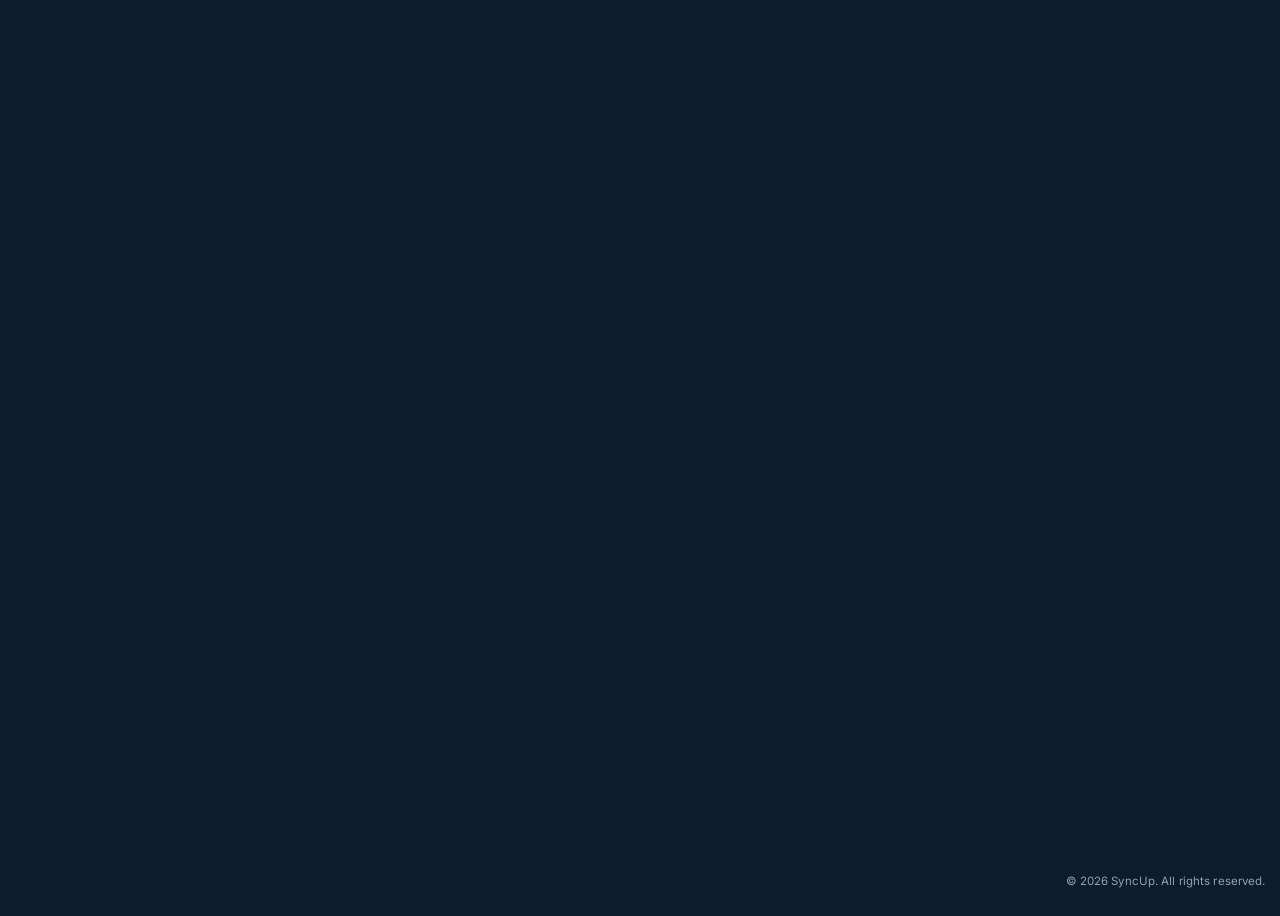
<file: index.html>
<!DOCTYPE html>
<html lang="en">
<head>
  <meta charset="UTF-8" />
  <meta name="viewport" content="width=device-width, initial-scale=1.0, viewport-fit=cover" />
  <meta name="theme-color" content="#0D1B2A" />
  <title>SyncUp — Find time together</title>

  <!-- SEO / link-preview metadata -->
  <meta name="description" content="SyncUp helps you and your friends find shared free time in seconds. Mark your availability, share an invite code, and instantly see when everyone's free." />
  <meta property="og:title" content="SyncUp — Find time together" />
  <meta property="og:description" content="Mark your availability, share an invite code, and instantly see when everyone's free." />
  <meta property="og:type" content="website" />
  <link rel="icon" type="image/svg+xml" href="favicon.svg" />
  <link rel="canonical" href="https://yourdomain.com/" />

  <link rel="preconnect" href="https://fonts.googleapis.com" />
  <link rel="preconnect" href="https://fonts.gstatic.com" crossorigin />
  <link rel="stylesheet" href="https://fonts.googleapis.com/css2?family=Space+Grotesk:wght@400;500;600;700&family=Inter:wght@400;500&display=swap" />
  <link rel="stylesheet" href="css/style.css" />
</head>
<body>

<a class="skip-link" href="#main-content">Skip to main content</a>
<h1 class="visually-hidden">SyncUp — Find time together</h1>

<div class="app">

  <!-- ── Header ───────────────────────────── -->
  <header class="app-header" id="app-header" style="display:none">
    <div class="logo" aria-hidden="true">Sync<span>Up</span></div>
    <div class="header-user">
      <div class="lang-switch" role="group" aria-label="Language">
        <button class="lang-btn" type="button" data-lang="en" aria-pressed="false">EN</button>
        <button class="lang-btn" type="button" data-lang="fr" aria-pressed="false">FR</button>
      </div>
      <strong id="header-username"></strong>
      <button class="btn-ghost" type="button" id="btn-logout" data-i18n="btnSignOut">Sign out</button>
    </div>
  </header>

  <nav class="mobile-nav" id="mobile-nav" aria-label="Mobile navigation">
    <button type="button" class="mobile-nav-item active" data-panel="panel-availability" aria-current="page" data-i18n="navAvailabilityShort">Availability</button>
    <button type="button" class="mobile-nav-item" data-panel="panel-group" data-i18n="navGroupsShort">Groups</button>
    <button type="button" class="mobile-nav-item" data-panel="panel-account" data-i18n="navAccount">Account</button>
  </nav>

  <!-- ── Auth Page ────────────────────────── -->
  <div class="page" id="page-auth">
    <div class="auth-inner">
    <div class="lang-switch" id="lang-switch-auth" role="group" aria-label="Language">
      <button class="lang-btn" type="button" data-lang="en" aria-pressed="false">EN</button>
      <button class="lang-btn" type="button" data-lang="fr" aria-pressed="false">FR</button>
    </div>
    <div class="auth-box">
      <div class="auth-hero">
        <div class="logo-big" aria-hidden="true">Sync<span>Up</span></div>
        <p data-i18n="tagline">Find the times that work for everyone</p>
      </div>

      <div class="auth-tabs" role="tablist" aria-label="Authentication">
        <button type="button" class="auth-tab active" role="tab" id="tab-login" aria-selected="true" aria-controls="form-login" data-tab="login" data-i18n="tabSignIn">Sign in</button>
        <button type="button" class="auth-tab" role="tab" id="tab-register" aria-selected="false" aria-controls="form-register" data-tab="register" data-i18n="tabCreateAccount">Create account</button>
      </div>

      <!-- Login form -->
      <div id="form-login" class="auth-form" role="tabpanel" aria-labelledby="tab-login">
        <div class="card">
          <div class="form-group">
            <label for="login-username" data-i18n="labelUsername">Username</label>
            <input type="text" id="login-username" placeholder="your_username" autocomplete="username" required />
          </div>
          <div class="form-group">
            <label for="login-password" data-i18n="labelPassword">Password</label>
            <input type="password" id="login-password" placeholder="••••••••" autocomplete="current-password" required />
          </div>
          <div class="form-error" id="login-error" role="alert" aria-live="polite"></div>
          <button type="button" class="btn btn-primary btn-full btn-spaced" id="btn-login" data-i18n="btnSignIn">Sign in</button>
          <button type="button" class="btn-link" id="btn-forgot-password" data-i18n="forgotPassword">Forgot password?</button>
        </div>
      </div>

      <!-- Register form -->
      <div id="form-register" class="auth-form" role="tabpanel" aria-labelledby="tab-register" hidden>
        <div class="card">
          <div class="form-group">
            <label for="reg-name" data-i18n="labelDisplayName">Display name</label>
            <input type="text" id="reg-name" placeholder="Alex Smith" autocomplete="name" required />
          </div>
          <div class="form-group">
            <label for="reg-username" data-i18n="labelUsername">Username</label>
            <input type="text" id="reg-username" placeholder="alex_smith" autocomplete="username" required />
          </div>
          <div class="form-group">
            <label for="reg-email" data-i18n="labelEmail">Email</label>
            <input type="email" id="reg-email" placeholder="alex@email.com" autocomplete="email" required />
          </div>
          <div class="form-group">
            <label for="reg-password"><span data-i18n="labelPassword">Password</span> <span class="label-hint" data-i18n="minChars">(min. 8 chars)</span></label>
            <input type="password" id="reg-password" placeholder="••••••••" autocomplete="new-password" required minlength="8" />
          </div>
          <p class="form-hint">Your timezone is detected automatically and can be changed later in Account.</p>
          <div class="form-error" id="register-error" role="alert" aria-live="polite"></div>
          <button type="button" class="btn btn-primary btn-full btn-spaced" id="btn-register" data-i18n="btnCreateAccount">Create account</button>
        </div>
      </div>
    </div>
    </div>
  </div>

  <!-- ── App Page ──────────────────────────── -->
  <div class="page" id="page-app">

    <nav class="sidebar">
      <div class="sidebar-section">
        <h3 data-i18n="sectionMe">Me</h3>
        <button type="button" class="nav-item" data-panel="panel-availability">
          <span class="icon" aria-hidden="true">🗓️</span> <span data-i18n="navAvailability">My availability</span>
        </button>
        <button type="button" class="nav-item" data-panel="panel-account">
          <span class="icon" aria-hidden="true">👤</span> <span data-i18n="navAccount">Account</span>
        </button>
      </div>

      <div class="sidebar-section">
        <h3 data-i18n="sectionGroups">Groups</h3>
        <div class="group-list" id="group-list"></div>
        <button type="button" class="nav-item" id="btn-open-create">
          <span class="icon" aria-hidden="true">＋</span> <span data-i18n="navNewGroup">New group</span>
        </button>
        <button type="button" class="nav-item" id="btn-open-join">
          <span class="icon" aria-hidden="true">🔗</span> <span data-i18n="navJoinCode">Join with code</span>
        </button>
      </div>
    </nav>

    <main class="main-content" id="main-content">

      <!-- ── Availability Panel ── -->
      <div class="panel" id="panel-availability">
        <div class="panel-header">
          <div>
            <h2 data-i18n="availTitle">My availability</h2>
            <p data-i18n="availDesc">Click cells to mark when you're free. Times shown in your local timezone.</p>
          </div>
          <div class="panel-header-col">
            <button class="btn btn-primary" id="btn-save-availability" data-i18n="btnSaveAvailability">Save availability</button>
            <span class="autosave-status" id="autosave-status" role="status" aria-live="polite"></span>
          </div>
        </div>

        <div class="grid-container">
          <div id="availability-grid" aria-label="Weekly availability grid">
            <div class="spinner" role="status" aria-label="Loading"></div>
          </div>
        </div>
      </div>

      <!-- ── Group Panel ── -->
      <div class="panel" id="panel-group">
        <div class="mobile-group-picker" id="mobile-group-picker" aria-label="Group selection">
          <div class="mobile-group-picker-header">
            <h3 data-i18n="sectionGroups">Groups</h3>
            <div class="mobile-group-actions">
              <button type="button" class="btn btn-secondary btn-compact" id="btn-open-create-mobile" data-i18n="navNewGroup">New group</button>
              <button type="button" class="btn btn-secondary btn-compact" id="btn-open-join-mobile" data-i18n="navJoinCode">Join with code</button>
            </div>
          </div>
          <div class="group-list mobile-group-list" id="mobile-group-list"></div>
        </div>
        <div class="panel-header">
          <div>
            <h2 id="group-title" data-i18n="groupDefaultTitle">Group</h2>
            <div class="invite-code-row">
              <span class="invite-code-label" data-i18n="inviteCodeLabel">Invite code:</span>
              <button type="button" class="invite-code" id="group-invite-code" aria-label="Copy invite code">——</button>
            </div>
          </div>
          <div class="panel-header-actions">
            <button type="button" class="btn btn-secondary" id="btn-leave-group" data-i18n="btnLeaveGroup">Leave group</button>
            <button type="button" class="btn btn-danger" id="btn-delete-group" data-i18n="btnDeleteGroup" hidden>Delete group</button>
          </div>
        </div>
        <p class="hint-inline">Use the ⇄ icon next to a member to transfer ownership to them.</p>
        <div id="group-content" aria-live="polite">
          <div class="spinner" role="status" aria-label="Loading"></div>
        </div>
      </div>

      <!-- ── Account Panel ── -->
      <div class="panel" id="panel-account">
        <div class="panel-header">
          <div>
            <h2 data-i18n="accountTitle">Account</h2>
            <p data-i18n="accountDesc">Update your info, or permanently delete your account.</p>
          </div>
        </div>

        <div class="card card-narrow">
          <div class="form-group">
            <label for="account-name" data-i18n="labelDisplayName">Display name</label>
            <input type="text" id="account-name" autocomplete="name" />
          </div>
          <div class="form-group">
            <label for="account-username" data-i18n="labelUsername">Username</label>
            <input type="text" id="account-username" autocomplete="username" />
          </div>
          <div class="form-group">
            <label for="account-email" data-i18n="labelEmail">Email</label>
            <input type="email" id="account-email" autocomplete="email" />
          </div>
          <div class="form-group">
            <label for="account-timezone" data-i18n="labelTimezone">Timezone</label>
            <select id="account-timezone"></select>
          </div>
          <div class="form-error" id="account-error" role="alert" aria-live="polite"></div>
          <button type="button" class="btn btn-primary btn-spaced" id="btn-save-account" data-i18n="btnSaveChanges">Save changes</button>
        </div>

        <div class="card card-narrow card-danger">
          <h4 data-i18n="dangerZone">Danger zone</h4>
          <p class="danger-zone-desc" data-i18n="dangerZoneDesc">
            Deleting your account removes your availability and group memberships for good.
            Any group you created is handed to another member, or deleted if you're the only one in it.
          </p>
          <button type="button" class="btn btn-danger" id="btn-delete-account" data-i18n="btnDeleteAccount">Delete my account</button>
        </div>
      </div>

    </main>
  </div>

</div><!-- /.app -->

<!-- ── Modals ──────────────────────────────── -->

<div class="modal-overlay" id="modal-create-group" aria-hidden="true">
  <div class="modal" role="dialog" aria-modal="true" aria-labelledby="modal-create-group-title">
    <button type="button" class="modal-close" data-close-modal="modal-create-group" aria-label="Close dialog">✕</button>
    <h3 id="modal-create-group-title" data-i18n="modalCreateGroupTitle">Create a group</h3>
    <div class="form-group">
      <label for="new-group-name" data-i18n="labelGroupName">Group name</label>
      <input type="text" id="new-group-name" placeholder="Weekend crew, Book club…" maxlength="100" />
    </div>
    <div class="modal-actions">
      <button type="button" class="btn btn-secondary" data-close-modal="modal-create-group" data-i18n="btnCancel">Cancel</button>
      <button type="button" class="btn btn-primary" id="btn-create-group" data-i18n="btnCreateGroup">Create group</button>
    </div>
  </div>
</div>

<div class="modal-overlay" id="modal-join-group" aria-hidden="true">
  <div class="modal" role="dialog" aria-modal="true" aria-labelledby="modal-join-group-title">
    <button type="button" class="modal-close" data-close-modal="modal-join-group" aria-label="Close dialog">✕</button>
    <h3 id="modal-join-group-title" data-i18n="modalJoinGroupTitle">Join a group</h3>
    <div class="form-group">
      <label for="join-code" data-i18n="labelInviteCode">Invite code</label>
      <input type="text" id="join-code" class="input-invite-code" placeholder="ABCD1234" maxlength="12" autocapitalize="characters" />
    </div>
    <div class="modal-actions">
      <button type="button" class="btn btn-secondary" data-close-modal="modal-join-group" data-i18n="btnCancel">Cancel</button>
      <button type="button" class="btn btn-primary" id="btn-join-group" data-i18n="btnJoinGroup">Join group</button>
    </div>
  </div>
</div>

<div class="modal-overlay" id="modal-delete-account" aria-hidden="true">
  <div class="modal" role="dialog" aria-modal="true" aria-labelledby="modal-delete-account-title">
    <button type="button" class="modal-close" data-close-modal="modal-delete-account" aria-label="Close dialog">✕</button>
    <h3 id="modal-delete-account-title" data-i18n="modalDeleteAccountTitle">Delete your account?</h3>
    <p class="modal-warning" data-i18n="deleteAccountWarning">
      This permanently deletes your account and can't be undone. Enter your password to confirm.
    </p>
    <div class="form-group">
      <label for="delete-account-password" data-i18n="labelPassword">Password</label>
      <input type="password" id="delete-account-password" placeholder="••••••••" autocomplete="current-password" />
    </div>
    <div class="form-error" id="delete-account-error" role="alert" aria-live="polite"></div>
    <div class="modal-actions">
      <button type="button" class="btn btn-secondary" data-close-modal="modal-delete-account" data-i18n="btnCancel">Cancel</button>
      <button type="button" class="btn btn-danger" id="btn-confirm-delete-account" data-i18n="btnDeleteAccountConfirm">Delete account</button>
    </div>
  </div>
</div>

<!-- Forgot / reset password -->
<div class="modal-overlay" id="modal-reset-password" aria-hidden="true">
  <div class="modal" role="dialog" aria-modal="true" aria-labelledby="modal-reset-title">
    <button type="button" class="modal-close" data-close-modal="modal-reset-password" aria-label="Close dialog">✕</button>
    <h3 id="modal-reset-title" data-i18n="resetTitle">Reset your password</h3>
    <p class="modal-warning" data-i18n="resetDesc">Enter your email and we'll send a reset link.</p>
    <div class="form-group">
      <label for="reset-email" data-i18n="labelEmail">Email</label>
      <input type="email" id="reset-email" placeholder="alex@email.com" autocomplete="email" />
    </div>
    <div class="form-hint" id="reset-request-msg" role="status" aria-live="polite"></div>
    <div class="modal-actions">
      <button type="button" class="btn btn-secondary" data-close-modal="modal-reset-password" data-i18n="btnCancel">Cancel</button>
      <button type="button" class="btn btn-primary" id="btn-send-reset" data-i18n="btnSendReset">Send reset link</button>
    </div>
  </div>
</div>

<div class="toast-container" id="toast-container" aria-live="polite" aria-atomic="true"></div>

<p class="copyright-note">© 2026 SyncUp. All rights reserved.</p>

<script src="js/timezone.js" defer></script>
<script src="js/app.js" defer></script>
</body>
</html>
</file>
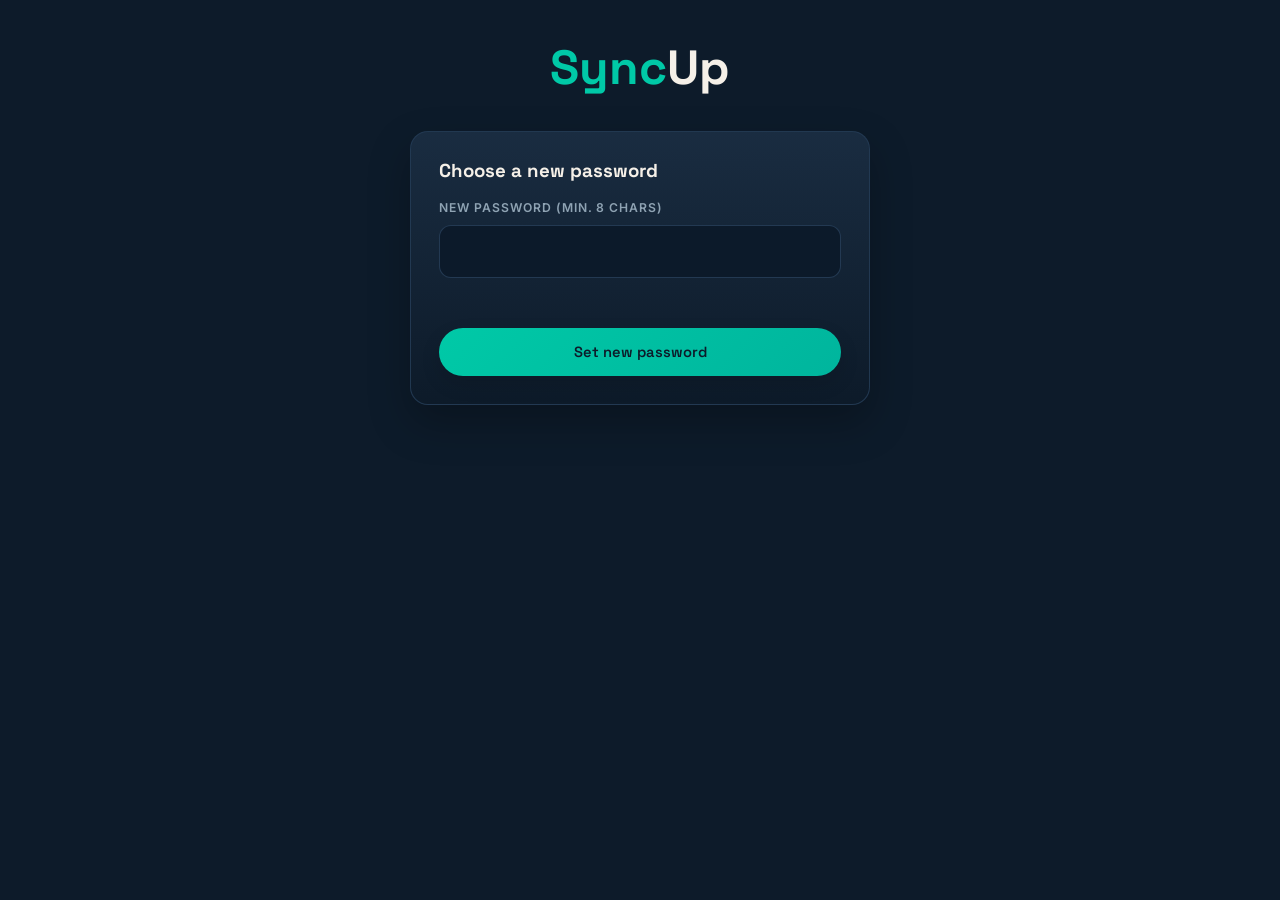
<file: reset.html>
<!DOCTYPE html>
<html lang="en">
<head>
  <meta charset="UTF-8" />
  <meta name="viewport" content="width=device-width, initial-scale=1.0" />
  <meta name="robots" content="noindex" />
  <title>Reset your password — SyncUp</title>
  <link rel="stylesheet" href="https://fonts.googleapis.com/css2?family=Space+Grotesk:wght@700&family=Inter:wght@400;500&display=swap" />
  <link rel="stylesheet" href="css/style.css" />
</head>
<body>
  <div class="page active" style="align-items:center;justify-content:center;padding:24px;">
    <div class="auth-inner">
      <div class="auth-hero">
        <div class="logo-big" aria-hidden="true">Sync<span>Up</span></div>
      </div>
      <div class="card">
        <h3 style="margin-bottom:16px;">Choose a new password</h3>
        <div class="form-group">
          <label for="new-password">New password (min. 8 chars)</label>
          <input type="password" id="new-password" minlength="8" required />
        </div>
        <div class="form-error" id="reset-error" role="alert" aria-live="polite"></div>
        <div class="form-hint" id="reset-success" role="status" aria-live="polite"></div>
        <button type="button" class="btn btn-primary btn-full btn-spaced" id="btn-reset">Set new password</button>
      </div>
    </div>
  </div>

<script>
async function csrf() {
  const res = await fetch('api/auth.php?action=csrf');
  const data = await res.json();
  return data.token;
}

document.getElementById('btn-reset').addEventListener('click', async () => {
  const errEl = document.getElementById('reset-error');
  const okEl  = document.getElementById('reset-success');
  errEl.textContent = ''; okEl.textContent = '';

  const params = new URLSearchParams(window.location.search);
  const token = params.get('token');
  const password = document.getElementById('new-password').value;

  if (!token) { errEl.textContent = 'Missing or invalid reset link.'; return; }
  if (password.length < 8) { errEl.textContent = 'Password must be at least 8 characters.'; return; }

  const token_csrf = await csrf();
  const res = await fetch('api/auth.php?action=reset-password', {
    method: 'POST',
    headers: { 'Content-Type': 'application/json', 'X-CSRF-Token': token_csrf },
    body: JSON.stringify({ token, password }),
  });
  const data = await res.json();
  if (data.success) {
    okEl.textContent = 'Password updated! You can close this tab and sign in.';
    document.getElementById('btn-reset').disabled = true;
  } else {
    errEl.textContent = data.error || 'Something went wrong.';
  }
});
</script>
</body>
</html>
</file>
<file: css/style.css>
/* ============================================
   SyncUp — Stylesheet (v2)
   Design: deep navy + electric teal + warm ivory
   Font: Space Grotesk (display) + Inter (body)
   ============================================ */

:root {
  --navy:      #0D1B2A;
  --navy-mid:  #1A2D42;
  --navy-soft: #243B55;
  --teal:      #00C9A7;
  --teal-dim:  #00896F;
  --ivory:     #F5F0E8;
  --ivory-dim: #E8E2D9;
  --coral:     #FF6B6B;
  --text-main: #F5F0E8;
  --text-mute: #8FA3B3;
  --text-dark: #0D1B2A;

  --radius-sm: 6px;
  --radius-md: 12px;
  --radius-lg: 18px;

  --shadow-card: 0 4px 24px rgba(0,0,0,0.35);
  --shadow-glow: 0 0 0 3px rgba(0, 201, 167, 0.3);

  --transition: 0.18s ease;

  --header-height: 64px;
  --mobile-nav-height: 62px;
}

.visually-hidden {
  position: absolute !important;
  width: 1px; height: 1px;
  padding: 0; margin: -1px;
  overflow: hidden;
  clip: rect(0,0,0,0);
  white-space: nowrap;
  border: 0;
}

.skip-link {
  position: absolute;
  top: -100%;
  left: 16px;
  z-index: 500;
  background: var(--teal);
  color: var(--text-dark);
  padding: 10px 16px;
  border-radius: var(--radius-sm);
  font-weight: 600;
  text-decoration: none;
  transition: top var(--transition);
}
.skip-link:focus { top: 12px; outline: 2px solid var(--ivory); outline-offset: 2px; }

*, *::before, *::after { box-sizing: border-box; margin: 0; padding: 0; }
html { font-size: 16px; scroll-behavior: smooth; overflow-x: hidden; max-width: 100%; }
body {
  font-family: 'Inter', sans-serif;
  background: var(--navy);
  color: var(--text-main);
  min-height: 100dvh;
  line-height: 1.6;
  width: 100%;
  max-width: 100%;
  overflow-x: hidden;
  -webkit-font-smoothing: antialiased;
  text-rendering: optimizeLegibility;
  padding-bottom: calc(16px + var(--safe-area-bottom, 0px));
}
body.modal-open { overflow: hidden; }
button, input, textarea, select { font: inherit; }
button { cursor: pointer; }
img { max-width: 100%; display: block; }
:focus-visible { outline: 2px solid var(--teal); outline-offset: 3px; }
body, button, input, textarea, select { -webkit-tap-highlight-color: transparent; touch-action: manipulation; }

h1, h2, h3, h4 { font-family: 'Space Grotesk', sans-serif; font-weight: 700; line-height: 1.2; }

.app { display: flex; flex-direction: column; min-height: 100dvh; width: 100%; max-width: 100%; overflow-x: hidden; }

.app-header {
  background: rgba(26, 45, 66, 0.96);
  backdrop-filter: blur(16px);
  border-bottom: 1px solid var(--navy-soft);
  padding: 14px 16px;
  padding-top: calc(14px + var(--safe-area-top, 0px));
  min-height: var(--header-height);
  display: flex;
  align-items: center;
  justify-content: space-between;
  gap: 12px;
  position: sticky;
  top: 0;
  z-index: 140;
  flex-wrap: wrap;
  box-shadow: 0 10px 30px rgba(0, 0, 0, 0.18);
}

.mobile-nav {
  position: sticky; bottom: 0; z-index: 130; display: none; gap: 8px;
  padding: 10px 12px calc(10px + var(--safe-area-bottom, 0px));
  background: rgba(13, 27, 42, 0.96);
  border-top: 1px solid rgba(36, 59, 85, 0.9);
  backdrop-filter: blur(14px);
}
.mobile-nav.visible { display: grid; grid-template-columns: repeat(3, minmax(0, 1fr)); }
.mobile-nav-item {
  border: 1px solid transparent; background: rgba(36, 59, 85, 0.7); color: var(--text-mute);
  border-radius: 999px; min-height: 42px; font-size: 0.8rem; font-weight: 600; padding: 8px 10px;
  transition: var(--transition);
}
.mobile-nav-item.active { background: rgba(0, 201, 167, 0.16); color: var(--text-main); border-color: rgba(0, 201, 167, 0.28); }
body.app-active .mobile-nav.visible { display: grid; grid-template-columns: repeat(3, minmax(0, 1fr)); }

.logo { font-family: 'Space Grotesk', sans-serif; font-size: 1.35rem; font-weight: 700; color: var(--teal); letter-spacing: -0.5px; }
.logo span { color: var(--text-main); font-weight: 400; }

.header-user { display: flex; align-items: center; gap: 10px; font-size: 0.875rem; color: var(--text-mute); flex-wrap: wrap; width: 100%; justify-content: flex-start; }
.header-user strong { color: var(--text-main); font-size: 0.92rem; }
.btn-ghost {
  background: none; border: 1px solid var(--navy-soft); color: var(--text-mute);
  padding: 8px 14px; border-radius: 999px; cursor: pointer; font-size: 0.8rem; min-height: 40px; transition: var(--transition);
}
.btn-ghost:hover { border-color: var(--teal); color: var(--teal); }

.btn-link {
  background: none; border: none; color: var(--teal); font-size: 0.85rem; font-weight: 600;
  cursor: pointer; padding: 8px 4px; margin-top: 4px; text-align: left; min-height: 36px;
}
.btn-link:hover { text-decoration: underline; }

.lang-switch { display: flex; gap: 4px; background: rgba(13, 27, 42, 0.9); border: 1px solid var(--navy-soft); border-radius: 999px; padding: 3px; }
#lang-switch-auth { align-self: flex-end; z-index: 50; }
.label-hint { color: var(--text-mute); font-weight: 400; }
.btn-spaced { margin-top: 8px; }
.btn-compact { min-height: 40px; padding: 8px 14px; font-size: 0.82rem; }
.lang-btn {
  border: none; background: none; color: var(--text-mute); font-size: 0.74rem; font-weight: 700;
  font-family: 'Space Grotesk', sans-serif; padding: 7px 12px; border-radius: 999px; cursor: pointer;
  transition: var(--transition); letter-spacing: 0.02em; min-height: 36px;
}
.lang-btn:hover { color: var(--text-main); }
.lang-btn.active { background: var(--teal); color: var(--text-dark); }

.page { display: none; flex: 1; width: 100%; }
.page.active { display: flex; }

#page-auth { align-items: center; justify-content: center; padding: 24px 16px 32px; overflow-x: hidden; min-height: calc(100dvh - 0px); }
.auth-inner { width: min(100%, 460px); display: flex; flex-direction: column; gap: 14px; }
.auth-box { width: 100%; display: flex; flex-direction: column; gap: 18px; }
.auth-hero { text-align: center; margin-bottom: 4px; padding: 6px 0; }
.auth-hero .logo-big { font-family: 'Space Grotesk', sans-serif; font-size: clamp(2.2rem, 5.2vw, 3rem); font-weight: 700; color: var(--teal); }
.auth-hero .logo-big span { color: var(--text-main); }
.auth-hero p { color: var(--text-mute); margin-top: 10px; font-size: 0.95rem; line-height: 1.5; max-width: 360px; margin-inline: auto; }

.auth-tabs { display: flex; gap: 4px; background: rgba(13, 27, 42, 0.92); padding: 4px; border-radius: 16px; margin-bottom: 6px; border: 1px solid var(--navy-soft); }
.auth-tab {
  flex: 1; padding: 11px 10px; text-align: center; cursor: pointer; border-radius: 12px; font-size: 0.92rem;
  font-weight: 600; color: var(--text-mute); transition: var(--transition); border: none; background: none; min-height: 44px;
}
.auth-tab.active { background: var(--navy-soft); color: var(--text-main); }

.card {
  background: linear-gradient(180deg, rgba(26, 45, 66, 0.98), rgba(13, 27, 42, 0.98));
  border: 1px solid rgba(36, 59, 85, 0.9);
  border-radius: 18px;
  padding: clamp(18px, 4.2vw, 28px);
  box-shadow: 0 18px 42px rgba(0, 0, 0, 0.25);
}

.form-group { margin-bottom: 16px; }
.form-group label { display: block; font-size: 0.76rem; font-weight: 600; color: var(--text-mute); text-transform: uppercase; letter-spacing: 0.08em; margin-bottom: 7px; }
.form-group input, .form-group select {
  width: 100%; background: rgba(13, 27, 42, 0.96); border: 1.5px solid rgba(36, 59, 85, 0.95);
  border-radius: 12px; padding: 13px 14px; color: var(--text-main); font-size: 1rem;
  font-family: 'Inter', sans-serif; transition: var(--transition); outline: none; min-height: 48px;
}
.form-group input:focus, .form-group select:focus { border-color: var(--teal); box-shadow: 0 0 0 3px rgba(0, 201, 167, 0.18); }
.form-group input::placeholder { color: var(--text-mute); }
.form-hint { color: var(--teal); font-size: 0.82rem; margin: 6px 0 10px; min-height: 1.2em; }
.hint-inline { color: var(--text-mute); font-size: 0.8rem; margin: -6px 0 14px; }

.btn {
  display: inline-flex; align-items: center; justify-content: center; gap: 8px; padding: 12px 18px;
  border-radius: 999px; font-size: 0.92rem; font-weight: 600; font-family: 'Space Grotesk', sans-serif;
  cursor: pointer; border: none; transition: var(--transition); text-decoration: none; min-height: 48px;
  line-height: 1.1; box-shadow: 0 8px 20px rgba(0, 0, 0, 0.12);
}
.btn-primary { background: linear-gradient(135deg, var(--teal), #00b59d); color: var(--text-dark); }
.btn-primary:hover { background: #00b096; transform: translateY(-1px); }
.btn-primary:active { transform: translateY(0); }
.btn-secondary { background: rgba(36, 59, 85, 0.92); color: var(--text-main); }
.btn-secondary:hover { background: #2e4a63; }
.btn-danger { background: transparent; color: var(--coral); border: 1px solid rgba(255, 107, 107, 0.4); box-shadow: none; }
.btn-danger:hover { background: rgba(255,107,107,0.1); }
.btn-full { width: 100%; }
.btn:disabled { opacity: 0.55; cursor: not-allowed; transform: none; box-shadow: none; }

#page-app { flex-direction: column; width: 100%; max-width: 100%; overflow-x: hidden; }
.sidebar { display: none; }
.sidebar-section h3 { font-size: 0.72rem; text-transform: uppercase; letter-spacing: 0.08em; color: var(--text-mute); margin-bottom: 8px; padding: 0 6px; }

.nav-item {
  display: flex; align-items: center; gap: 10px; padding: 11px 12px; border-radius: 999px; cursor: pointer;
  font-size: 0.92rem; color: var(--text-mute); transition: var(--transition); border: 1px solid transparent;
  background: none; width: 100%; text-align: left; min-height: 44px;
}
.nav-item:hover { background: var(--navy-soft); color: var(--text-main); border-color: rgba(255,255,255,0.04); }
.nav-item.active { background: rgba(0,201,167,0.12); color: var(--teal); border-color: rgba(0,201,167,0.16); }
.nav-item .icon { font-size: 1rem; width: 20px; text-align: center; flex-shrink: 0; }

.group-list { display: grid; gap: 6px; }
#btn-open-create { margin-top: 6px; }

.group-item {
  display: flex; align-items: center; gap: 8px; padding: 10px 12px; border-radius: 999px; cursor: pointer;
  font-size: 0.875rem; color: var(--text-mute); transition: var(--transition); border: 1px solid transparent;
  background: none; width: 100%; text-align: left; min-height: 44px;
}
.group-item:hover { background: var(--navy-soft); color: var(--text-main); border-color: rgba(255,255,255,0.04); }
.group-item.active { background: rgba(0,201,167,0.12); color: var(--teal); border-color: rgba(0,201,167,0.16); }
.group-dot { width: 8px; height: 8px; border-radius: 50%; background: var(--teal); flex-shrink: 0; }
.group-name { flex: 1; overflow: hidden; text-overflow: ellipsis; white-space: nowrap; }
.member-badge { font-size: 0.7rem; background: var(--navy-soft); border-radius: 20px; padding: 1px 7px; }

.mobile-group-picker { display: block; margin-bottom: 18px; padding: 14px; background: rgba(26, 45, 66, 0.55); border: 1px solid rgba(36, 59, 85, 0.65); border-radius: 14px; }
.mobile-group-picker-header { display: flex; align-items: center; justify-content: space-between; gap: 10px; flex-wrap: wrap; margin-bottom: 10px; }
.mobile-group-picker-header h3 { font-size: 0.72rem; text-transform: uppercase; letter-spacing: 0.08em; color: var(--text-mute); }
.mobile-group-actions { display: flex; gap: 8px; flex-wrap: wrap; }
.mobile-group-list { max-height: 180px; overflow-y: auto; }

.panel-header-actions { display: flex; gap: 10px; flex-wrap: wrap; }
.panel-header-col { display: flex; flex-direction: column; gap: 4px; align-items: flex-start; }
.autosave-status { font-size: 0.78rem; color: var(--teal); min-height: 1.1em; }
.invite-code-row { display: flex; align-items: center; gap: 10px; margin-top: 8px; flex-wrap: wrap; }
.invite-code-label { font-size: 0.82rem; color: var(--text-mute); }

.card-narrow { max-width: 440px; }
.card-danger { max-width: 440px; margin-top: 20px; border-color: rgba(255,107,107,0.3); }
.card-danger h4 { margin-bottom: 6px; }
.danger-zone-desc { color: var(--text-mute); font-size: 0.85rem; margin-bottom: 14px; }
.modal-warning { color: var(--text-mute); font-size: 0.88rem; margin-bottom: 16px; }
.input-invite-code { text-transform: uppercase; letter-spacing: 2px; }

.overlap-summary { margin-top: 24px; }
.overlap-summary-title { margin-bottom: 12px; font-size: 0.95rem; color: var(--text-mute); text-transform: uppercase; letter-spacing: 0.06em; }
.overlap-tags { display: flex; flex-wrap: wrap; gap: 8px; }
.overlap-tag { background: rgba(0,201,167,0.12); border: 1px solid rgba(0,201,167,0.3); border-radius: 8px; padding: 8px 14px; font-size: 0.85rem; }
.overlap-tag-day { color: var(--teal); }
.overlap-tag-time { color: var(--text-mute); }
.overlap-empty { text-align: center; padding: 32px; color: var(--text-mute); font-size: 0.9rem; }

.main-content { flex: 1; overflow-y: auto; overflow-x: hidden; padding: 18px 14px calc(24px + var(--mobile-nav-height) + var(--safe-area-bottom, 0px)); min-width: 0; }
.panel { display: none; }
.panel.active { display: block; }

.panel-header { display: flex; flex-direction: column; align-items: stretch; justify-content: space-between; margin-bottom: 16px; gap: 12px; padding: 6px 2px 4px; }
.panel-header h2 { font-size: clamp(1.3rem, 3.2vw, 1.6rem); }
.panel-header p { color: var(--text-mute); font-size: 0.92rem; margin-top: 4px; line-height: 1.5; }

.grid-container { overflow-x: auto; -webkit-overflow-scrolling: touch; padding: 8px 0 4px; scroll-padding-left: 64px; }
.grid-container::after { content: ''; display: block; height: 1px; }

.time-grid { display: grid; grid-template-columns: 56px repeat(17, minmax(36px, 44px)); gap: 3px; width: max-content; user-select: none; min-width: 100%; }
.grid-corner { position: sticky; left: 0; z-index: 3; background: var(--navy); }
.grid-hour-label { text-align: center; font-size: 0.62rem; font-weight: 700; font-family: 'Space Grotesk', sans-serif; color: var(--text-mute); padding: 8px 2px 10px; }
.grid-day-label {
  position: sticky; left: 0; z-index: 2; background: none; display: flex; align-items: center;
  padding-left: 8px; font-size: 0.8rem; font-weight: 700; font-family: 'Space Grotesk', sans-serif; color: var(--teal);
  letter-spacing: 0.04em; cursor: default;
}

.grid-cell {
  height: 42px; border-radius: 8px; cursor: pointer; background: rgba(36, 59, 85, 0.8);
  transition: transform var(--transition), background var(--transition), box-shadow var(--transition);
  border: 1px solid rgba(255, 255, 255, 0.04);
  display: flex; align-items: center; justify-content: center;
}
.grid-cell:hover { transform: translateY(-1px); background: #2e4a63; }
.grid-cell:focus-visible { outline: 2px solid var(--teal); outline-offset: 2px; z-index: 1; }
.grid-cell.selected { background: var(--teal-dim); }
.grid-cell.selected:hover { background: var(--teal); }

/* Overlap cell: color AND a checkmark glyph, so the "everyone free" state
   isn't communicated by color alone (WCAG 1.4.1) — helps colorblind users
   distinguish it from "you're free". */
.grid-cell.overlap { background: var(--teal); position: relative; cursor: default; }
.grid-cell.overlap::after {
  content: ''; position: absolute; inset: 0; border-radius: 4px; background: rgba(255,255,255,0.15);
  animation: pulse-glow 2s ease-in-out infinite;
}
.cell-check { position: relative; z-index: 1; color: var(--text-dark); font-size: 0.75rem; font-weight: 700; }
@keyframes pulse-glow { 0%, 100% { opacity: 0; } 50% { opacity: 1; } }
.grid-cell.partial { background: rgba(0,201,167,0.25); }

.group-card {
  background: var(--navy-mid); border: 1px solid var(--navy-soft); border-radius: var(--radius-md);
  padding: 20px; cursor: pointer; transition: var(--transition);
}
.group-card:hover { border-color: var(--teal); transform: translateY(-2px); box-shadow: 0 8px 24px rgba(0,0,0,0.3); }
.invite-code {
  font-family: 'Space Grotesk', monospace; font-size: 0.85rem; background: var(--navy); border: 1px solid var(--navy-soft);
  border-radius: var(--radius-sm); padding: 4px 10px; color: var(--teal); letter-spacing: 2px; cursor: pointer; transition: var(--transition);
}
.invite-code:hover, .invite-code:focus-visible { border-color: var(--teal); }

.modal-overlay { display: none; position: fixed; inset: 0; background: rgba(0,0,0,0.65); z-index: 200; align-items: center; justify-content: center; padding: 20px; }
.modal-overlay.open { display: flex; }
.modal { background: var(--navy-mid); border: 1px solid var(--navy-soft); border-radius: var(--radius-lg); padding: 28px; width: 100%; max-width: 420px; box-shadow: 0 20px 60px rgba(0,0,0,0.5); position: relative; }
.modal h3 { font-size: 1.25rem; margin-bottom: 20px; }
.modal-close {
  position: absolute; top: 16px; right: 16px; background: none; border: none; color: var(--text-mute);
  font-size: 1.2rem; cursor: pointer; line-height: 1; min-width: 44px; min-height: 44px; display: flex; align-items: center; justify-content: center;
}
.modal-close:hover { color: var(--text-main); }
.modal-actions { display: flex; gap: 10px; margin-top: 20px; justify-content: flex-end; }

.toast-container { position: fixed; bottom: 24px; right: 24px; z-index: 300; display: flex; flex-direction: column; gap: 8px; }
.toast { background: var(--navy-soft); border: 1px solid var(--navy-soft); border-radius: var(--radius-sm); padding: 12px 18px; font-size: 0.875rem; box-shadow: var(--shadow-card); animation: slide-up 0.2s ease; max-width: 320px; }
.toast.success { border-left: 3px solid var(--teal); }
.toast.error { border-left: 3px solid var(--coral); }
@keyframes slide-up { from { transform: translateY(12px); opacity: 0; } to { transform: translateY(0); opacity: 1; } }

.overlap-legend { display: flex; gap: 16px; flex-wrap: wrap; margin-bottom: 20px; font-size: 0.82rem; color: var(--text-mute); }
.legend-item { display: flex; align-items: center; gap: 8px; }
.legend-swatch { width: 16px; height: 16px; border-radius: 3px; display: flex; align-items: center; justify-content: center; font-size: 0.6rem; color: var(--text-dark); font-weight: 700; }
.swatch-free { background: var(--navy-soft); }
.swatch-mine { background: var(--teal-dim); }
.swatch-overlap { background: var(--teal); }

.info-banner { background: rgba(0,201,167,0.08); border: 1px solid rgba(0,201,167,0.2); border-radius: var(--radius-md); padding: 14px 18px; margin-bottom: 20px; font-size: 0.875rem; color: var(--text-mute); }
.info-banner strong { color: var(--text-main); }

.members-list { display: flex; flex-wrap: wrap; gap: 8px; margin-bottom: 20px; }
.member-chip { display: flex; align-items: center; gap: 7px; background: var(--navy-soft); border-radius: 20px; padding: 5px 12px; font-size: 0.82rem; }
.member-avatar {
  width: 22px; height: 22px; border-radius: 50%; background: var(--teal); color: var(--text-dark); font-size: 0.7rem;
  font-weight: 700; display: flex; align-items: center; justify-content: center; font-family: 'Space Grotesk', sans-serif;
}
.chip-remove, .chip-transfer {
  display: flex; align-items: center; justify-content: center; width: 18px; height: 18px; border-radius: 50%;
  border: none; font-size: 0.68rem; line-height: 1; cursor: pointer; transition: var(--transition);
}
.chip-remove { background: rgba(255,107,107,0.15); color: var(--coral); }
.chip-remove:hover { background: rgba(255,107,107,0.35); }
.chip-transfer { background: rgba(0,201,167,0.15); color: var(--teal); }
.chip-transfer:hover { background: rgba(0,201,167,0.35); }

.empty-state { text-align: center; padding: 64px 24px; color: var(--text-mute); }
.empty-state .empty-icon { font-size: 3rem; margin-bottom: 16px; }
.empty-state h3 { font-size: 1.1rem; margin-bottom: 8px; color: var(--text-main); }
.empty-state p { font-size: 0.875rem; max-width: 300px; margin: 0 auto 20px; }

.spinner { width: 32px; height: 32px; border: 3px solid var(--navy-soft); border-top-color: var(--teal); border-radius: 50%; animation: spin 0.7s linear infinite; margin: 40px auto; }
@keyframes spin { to { transform: rotate(360deg); } }

/* Skeleton loaders — replace the bare spinner for the grid/group panel so
   the layout doesn't visibly "pop in" once data arrives. */
.skeleton-row { display: flex; gap: 6px; margin-bottom: 8px; }
.skeleton-block {
  height: 40px; border-radius: 8px; flex: 1; background: linear-gradient(90deg, var(--navy-soft) 25%, #2e4a63 37%, var(--navy-soft) 63%);
  background-size: 400% 100%; animation: skeleton-shine 1.4s ease infinite;
}
@keyframes skeleton-shine { 0% { background-position: 100% 50%; } 100% { background-position: 0 50%; } }

.form-error { color: var(--coral); font-size: 0.82rem; margin-top: 8px; }

@media (min-width: 900px) {
  #page-app { flex-direction: row; }
  .sidebar {
    display: flex; width: 280px; flex-shrink: 0; flex-direction: column; gap: 18px; padding: 24px 16px;
    background: rgba(26, 45, 66, 0.95); position: static; border-bottom: none; border-right: 1px solid var(--navy-soft);
    overflow-y: auto; overflow-x: hidden;
  }
  .sidebar-section { background: transparent; border: none; padding: 0; }
  .mobile-group-picker { display: none; }
  .main-content { padding: 28px 32px 36px; }
  .panel-header { flex-direction: row; align-items: flex-start; }
  .panel-header-actions .btn { width: auto; }
  .time-grid { grid-template-columns: 64px repeat(17, minmax(42px, 48px)); }
  body.app-active .mobile-nav.visible { display: none !important; }
}

@media (min-width: 640px) { .header-user { width: auto; justify-content: flex-end; } }

@media (max-width: 640px) {
  .auth-tabs { gap: 3px; }
  .card { border-radius: 16px; }
  .panel-header .btn, .panel-header-actions .btn { width: 100%; }
  .panel-header-actions { flex-direction: column; }
  .modal-actions { flex-direction: column-reverse; }
  .modal-actions .btn { width: 100%; }
  .toast-container { left: 12px; right: 12px; bottom: calc(12px + var(--mobile-nav-height) + var(--safe-area-bottom, 0px)); }
  .toast { max-width: none; }
  .grid-cell { height: 38px; }
}

@media (prefers-reduced-motion: reduce) {
  *, *::before, *::after { animation-duration: 0.01ms !important; animation-iteration-count: 1 !important; transition-duration: 0.01ms !important; scroll-behavior: auto !important; }
  .grid-cell.overlap::after { animation: none; opacity: 0.5; }
  .skeleton-block { animation: none; }
}

/* ── Copyright note ──────────────────────────
   Simple, transparent, non-intrusive. Bottom-right on desktop/laptop,
   bottom-center on mobile. Sits below the mobile nav / toast layer so it
   never blocks interactive controls. */
.copyright-note {
  position: fixed;
  left: 50%;
  bottom: calc(6px + var(--safe-area-bottom, 0px));
  transform: translateX(-50%);
  background: transparent;
  color: var(--text-mute);
  font-size: 0.72rem;
  letter-spacing: 0.01em;
  white-space: nowrap;
  pointer-events: none;
  z-index: 10;
}

@media (min-width: 900px) {
  .copyright-note {
    left: auto;
    right: 14px;
    bottom: 10px;
    transform: none;
  }
}
</file>
